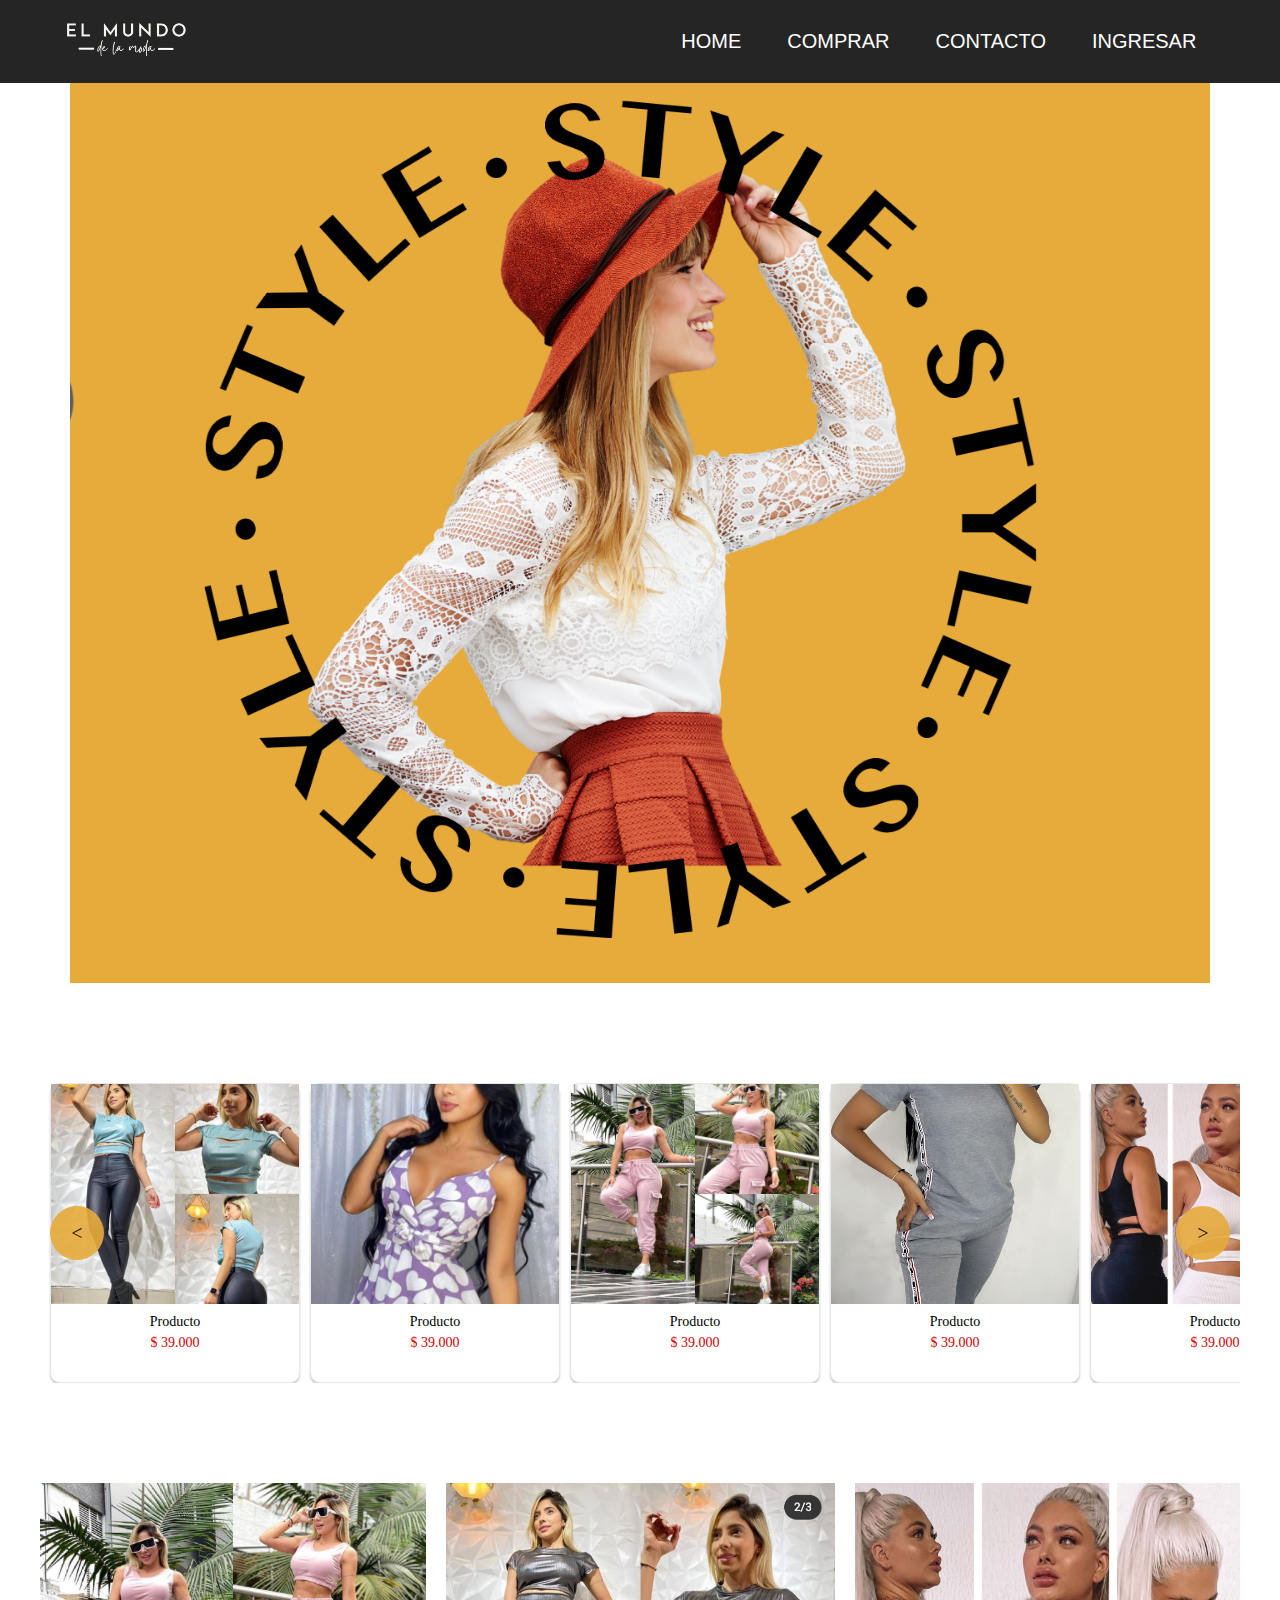
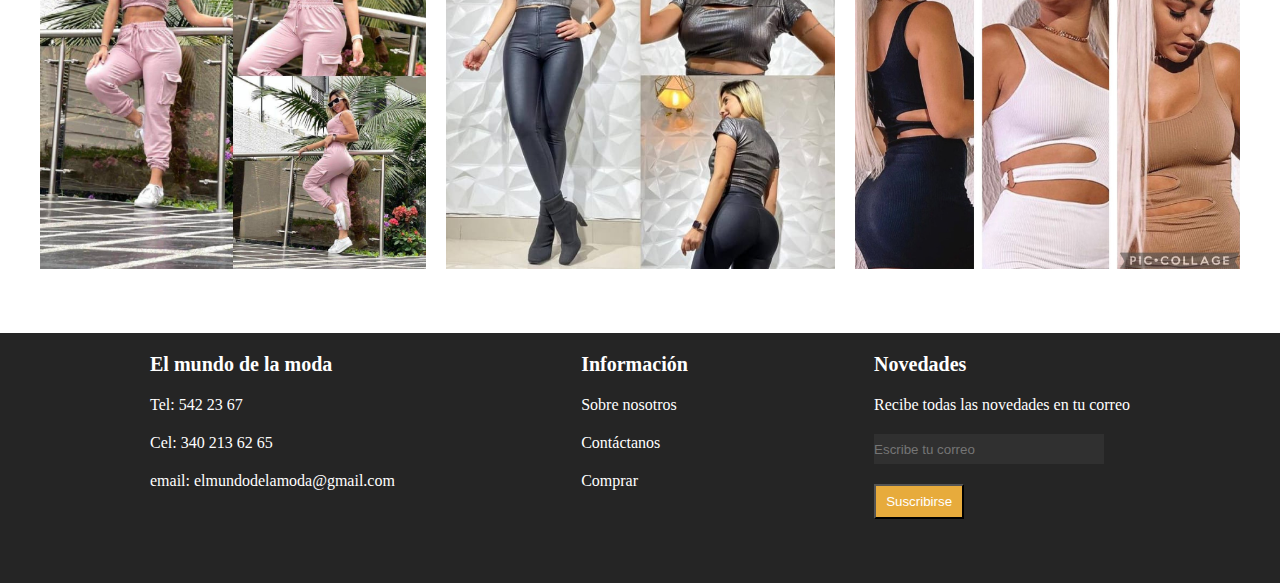
<file: index.html>
<!DOCTYPE html>
<html lang="en">
<head>
 <meta charset="UTF-8" />
 <meta http-equiv="X-UA-Compatible" content="IE=edge" />
 <meta name="viewport" content="width=device-width, initial-scale=1.0" />
 <link rel="stylesheet" href="./assets/styles/home.css" />
 <title>Document</title>
</head>
<body>
 <nav class="navbar">
   <a href="index.html" class="logo">
     <img src="./assets/img/logo.png" alt="">
   </a>

   <ul class="nav-links">
     <input type="checkbox" id="checkbox_toggle" />
     <label for="checkbox_toggle" class="hamburger">&#9776;</label>
     <div class="menu">
       <li><a href="index.html">HOME</a></li>
       <li><a href="comprarm.html">COMPRAR</a></li>
      <li><a href="contacto.html">CONTACTO</a></li>
      <li><a href="ingresar.html">INGRESAR</a></li>
    </div>
  </ul>
</nav>

<div class="main-container">
  <div class="slider">
    <div class="slides">
      <div class="slide">
        <img src="./assets/img/1.png" alt="imagen principal">
      </div>
      <div class="slide">
        <img src="./assets/img/2.png" alt="imagen principal">
      </div>
      <div class="slide">
        <img src="./assets/img/3.png" alt="imagen principal">
      </div>
      <div class="slide">
        <img src="./assets/img/4.png" alt="imagen principal">
      </div>
    </div>
  </div>
  
</div>

<div class="content-items" id="content-items">
  <div id="container-carousel"> 
    <div id="slider-carousel">
      <div id="slide-carousel">
        <div class="content-card">
          <div class="poster">
            <img src="./assets/img/shop-8.jpeg" alt="imagen principal">
          </div>
          <div class="name">
            <div class="title">
              Producto
            </div>
            <div class="price">
              $ 39.000
            </div>
          </div>
        </div>
        <div class="content-card">
          <div class="poster">
        <img src="./assets/img/shop-6.jpg" alt="imagen principal">
          </div>
          <div class="name">
            <div class="title">
              Producto
            </div>
            <div class="price">
              $ 39.000
            </div>
          </div>
        </div>
        <div class="content-card">
          <div class="poster">
        <img src="./assets/img/shop-1.jpg" alt="imagen principal">
          </div>
          <div class="name">
            <div class="title">
              Producto
            </div>
            <div class="price">
              $ 39.000
            </div>
          </div>
        </div>
        <div class="content-card">
          <div class="poster">
        <img src="./assets/img/shop-4.jpg" alt="imagen principal">
          </div>
          <div class="name">
            <div class="title">
              Producto
            </div>
            <div class="price">
              $ 39.000
            </div>
          </div>
        </div>
        <div class="content-card">
          <div class="poster">
        <img src="./assets/img/shop-3.jpg" alt="imagen principal">
          </div>
          <div class="name">
            <div class="title">
              Producto
            </div>
            <div class="price">
              $ 39.000
            </div>
          </div>
        </div>
        <div class="content-card">
          <div class="poster">
        <img src="./assets/img/shop-1.jpg" alt="imagen principal">
          </div>
          <div class="name">
            <div class="title">
              Producto
            </div>
            <div class="price">
              $ 39.000
            </div>
          </div>
        </div>
        

      </div>
      <div id="placer">
        <div id="next-button" class="nav-button">
        </div>
        <div id="previous-button" class="nav-button">
        </div>
        <div>
        </div>
      </div>
    </div>
  </div>
</div>

<div class="categories-promo">
  <div class="category-image-cont">
    <img src="./assets/img/shop-1.jpg" alt="">
  </div>
  <div class="category-image-cont">
    <img src="./assets/img/shop-11.jpeg" alt="">
  </div>
  <div class="category-image-cont">
    <img src="./assets/img/shop-3.jpg" alt="">
  </div>
</div>

<footer>
  <div class="col-1-footer">
    <p class="title-footer">El mundo de la moda</p>
    <p>Tel: 542 23 67</p>
    <p>Cel: 340 213 62 65</p>
    <p>email: elmundodelamoda@gmail.com</p>
  </div>
  <div class="col-2-footer">
    <p class="title-footer">Información</p>
    <a href="#">Sobre nosotros</a>
    <a href="#">Contáctanos</a>
    <a href="comprarm.html">Comprar</a>
  </div>
  <div class="col-3-footer">
    <p class="title-footer">Novedades</p>
    <p>Recibe todas las novedades en tu correo</p>
    <div class="input">
      <input type="text" class="input-email" placeholder="Escribe tu correo">
      <input type="button" class="button-subs" value="Suscribirse">
    </div>
  </div>
</footer>

<script type="text/javascript" src="./assets/js/main.js"></script>
<script type="text/javascript" src="./assets/js/carousel.js"></script>
</body>
</html>
</file>
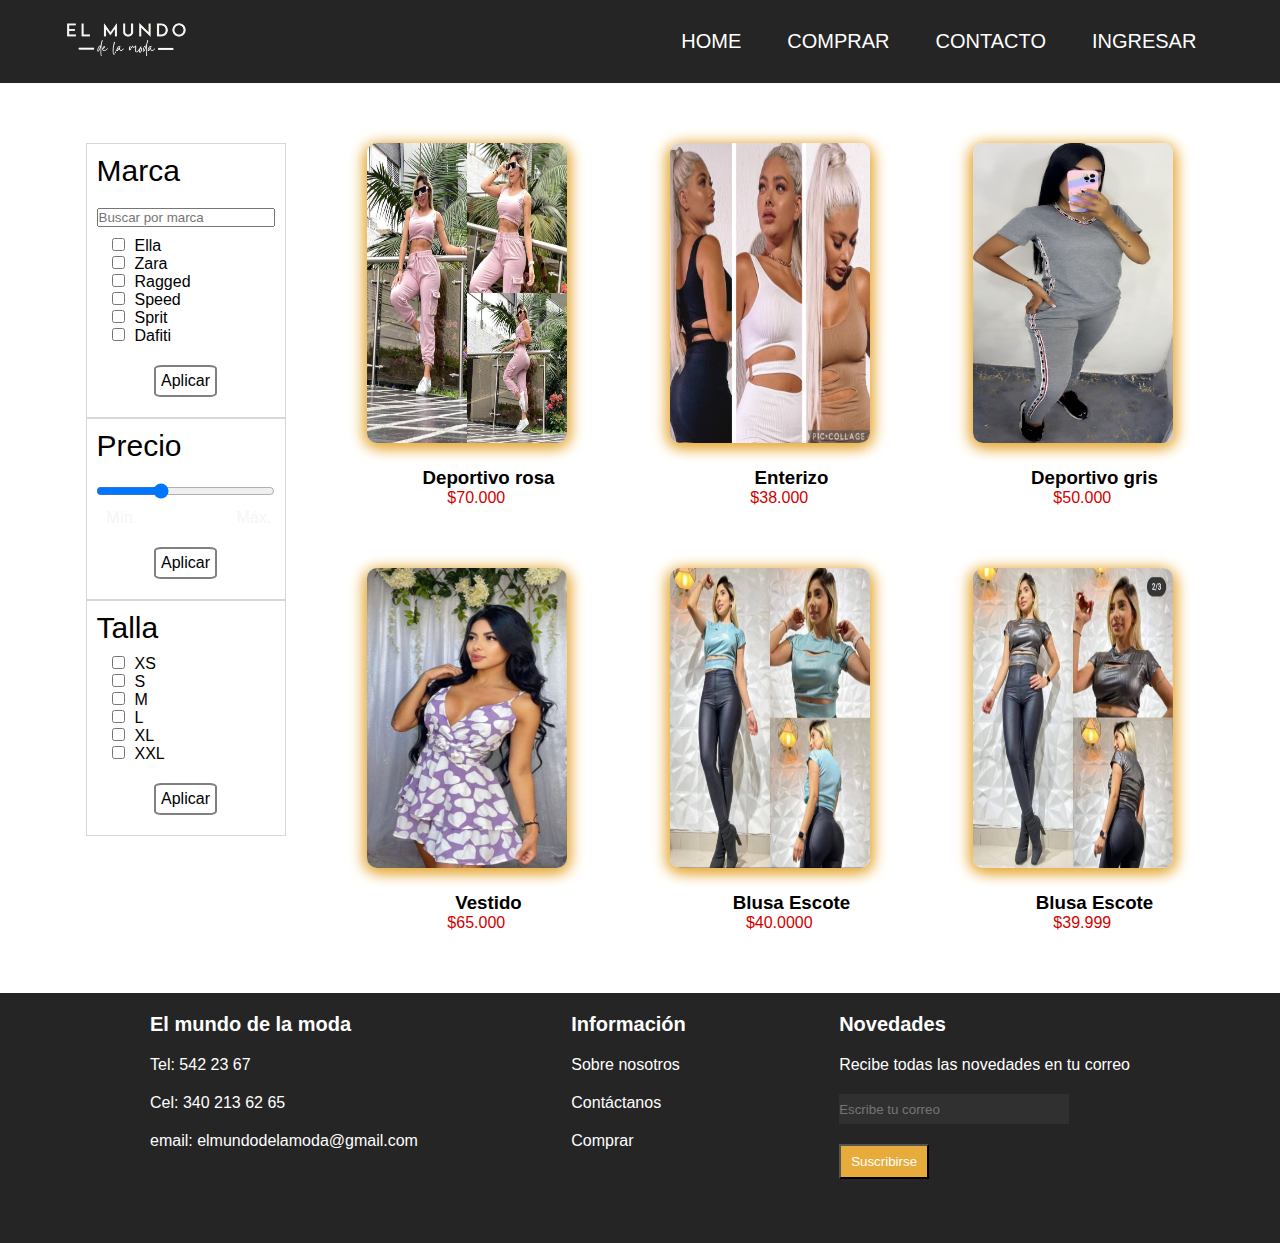
<file: comprarm.html>
<!DOCTYPE html>
<html lang="en">

<head>
    <meta charset="UTF-8">
    <meta http-equiv="X-UA-Compatible" content="IE=edge">
    <meta name="viewport" content="width=device-width, initial-scale=1.0">
    <link rel="stylesheet" href="./assets/styles/comprar.css"/>
    <link rel="stylesheet" href="./assets/styles/home.css"/>
    <title>El Mundo de la Moda</title>
</head>

<body>
    <nav class="navbar">
        <a href="index.html" class="logo">
          <img src="./assets/img/logo.png" alt="">
        </a>
     
        <ul class="nav-links">
          <input type="checkbox" id="checkbox_toggle" />
          <label for="checkbox_toggle" class="hamburger">&#9776;</label>
          <div class="menu">
            <li><a href="index.html">HOME</a></li>
            <li><a href="comprarm.html">COMPRAR</a></li>
           <li><a href="contacto.html">CONTACTO</a></li>
           <li><a href="ingresar.html">INGRESAR</a></li>
         </div>
       </ul>
     </nav>

    <section>
        <div class="grid">
            <div class="pr1">
                <div class="l-sidebar">
                    <div class="filter-vertical-block">
                        <div class="filter-vertical-title">
                            <span class="title1">Marca</span>
                        </div>

                        <div class="brand-search">
                            <input placeholder="Buscar por marca" type="text" id="brand-search">
                        </div>

                        <ul class="list-brands">
                            <li>
                                <a href="#">
                                    <label><input type="checkbox" id="cbox1" value="first_checkbox">Ella</label>
                                </a>
                            </li>
                            <li>
                                <a href="#">
                                    <label><input type="checkbox" id="cbox1" value="first_checkbox">Zara</label>
                                </a>
                            </li>
                            <li>
                                <a href="#">
                                    <label><input type="checkbox" id="cbox1" value="first_checkbox">Ragged</label>
                                </a>
                            </li>
                            <li>
                                <a href="#">
                                    <label><input type="checkbox" id="cbox1" value="first_checkbox">Speed</label>
                                </a>
                            </li>
                            <li>
                                <a href="#">
                                    <label><input type="checkbox" id="cbox1" value="first_checkbox">Sprit</label>
                                </a>
                            </li>
                            <li>
                                <a href="#">
                                    <label><input type="checkbox" id="cbox1" value="first_checkbox">Dafiti</label>
                                </a>
                            </li>
                        </ul>
                        <div class="mbm">
                            <a class="applyFilterButton">Aplicar</a>
                        </div>
                    </div>

                    <div class="filter-vertical-block1">
                        <div class="filter-vertical-title">
                            <span class="title1">Precio</span>
                        </div>
                        <div>
                            <div class="mbm1">
                                <input type="range" value="35" min="0" max="100" autocomplete="on" step="1">
                            </div>
                            <div class="mbm2">
                                <span class="mtm1">Mín.</span>
                                <span class="mtm2">Máx.</span>
                            </div>
                            <div class="mbm">
                                <a class="applyFilterButton">Aplicar</a>
                            </div>
                        </div>
                    </div>

                    <div class="filter-vertical-block">
                        <div class="filter-vertical-title">
                            <span class="title1">Talla</span>
                        </div>

                        <ul class="list-brands">
                            <li>
                                <a href="#">
                                    <label><input type="checkbox" id="cbox1" value="first_checkbox">XS</label>
                                </a>
                            </li>
                            <li>
                                <a href="#">
                                    <label><input type="checkbox" id="cbox1" value="first_checkbox">S</label>
                                </a>
                            </li>
                            <li>
                                <a href="#">
                                    <label><input type="checkbox" id="cbox1" value="first_checkbox">M</label>
                                </a>
                            </li>
                            <li>
                                <a href="#">
                                    <label><input type="checkbox" id="cbox1" value="first_checkbox">L</label>
                                </a>
                            </li>
                            <li>
                                <a href="#">
                                    <label><input type="checkbox" id="cbox1" value="first_checkbox">XL</label>
                                </a>
                            </li>
                            <li>
                                <a href="#">
                                    <label><input type="checkbox" id="cbox1" value="first_checkbox">XXL</label>
                                </a>
                            </li>
                        </ul>
                        <div class="mbm">
                            <a class="applyFilterButton">Aplicar</a>
                        </div>
                    </div>
                </div>
            </div>

            <div class="pr2">
                <div class="btn_animated1">
                    <img src="./assets/img/shop-1.jpg" alt="" id="img" />
                </div>
                <div class="product-content">
                    <h3 class="title"><a href="https://api.whatsapp.com/send?phone=3402136265&text=Hola,%20deseocomprareste%20producto?">Deportivo rosa </a></h3>
                    <span class="price">$70.000</span>
                    <button><i class="fas fa-shopping-cart"></i></button>
                </div>
            </div>

            <div class="pr3">
                <div class="btn_animated2">
                    <img src="./assets/img/shop-3.jpg" alt="" id="img" />
                </div>
                <div class="product-content">
                    <h3 class="title"><a href="producto.html">Enterizo </a></h3>
                    <span class="price">$38.000</span>
                    <button><i class="fas fa-shopping-cart"></i></button>
                </div>
            </div>

            <div class="pr4">
                <div class="btn_animated3">
                    <img src="./assets/img/shop-4.jpg" alt="" id="img" />
                </div>
                <div class="product-content">
                    <h3 class="title"><a href="producto.html">Deportivo gris</a></h3>
                    <span class="price">$50.000</span>
                    <button><i class="fas fa-shopping-cart"></i></button>
                </div>
            </div>


            <div class="pr5">
                <div class="btn_animated4">
                    <img src="./assets/img/shop-6.jpg" alt="" id="img" />
                </div>
                <div class="product-content">
                    <h3 class="title"><a href="producto.html">Vestido</a></h3>
                    <span class="price">$65.000</span>
                    <button><i class="fas fa-shopping-cart"></i></button>
                </div>
            </div>

            <div class="pr6">
                <div class="btn_animated5">
                    <img src="./assets/img/shop-8.jpeg" alt="" id="img" />
                </div>
                <div class="product-content">
                    <h3 class="title"><a href="producto.html">Blusa Escote </a></h3>
                    <span class="price">$40.0000</span>
                    <button><i class="fas fa-shopping-cart"></i></button>
                </div>
            </div>

            <div class="pr7">
                <div class="btn_animated6">
                    <img src="./assets/img/shop-11.jpeg" alt="" id="img" />
                </div>
                <div class="product-content">
                    <h3 class="title"><a href="producto.html">Blusa Escote </a></h3>
                    <span class="price">$39.999</span>
                    <button><i class="fas fa-shopping-cart"></i></button>
                </div>
            </div>

        </div>
    </section>

    <footer>
        <div class="col-1-footer">
          <p class="title-footer">El mundo de la moda</p>
          <p>Tel: 542 23 67</p>
          <p>Cel: 340 213 62 65</p>
          <p>email: elmundodelamoda@gmail.com</p>
        </div>
        <div class="col-2-footer">
          <p class="title-footer">Información</p>
          <a href="#">Sobre nosotros</a>
          <a href="#">Contáctanos</a>
          <a href="comprarm.html">Comprar</a>
        </div>
        <div class="col-3-footer">
          <p class="title-footer">Novedades</p>
          <p>Recibe todas las novedades en tu correo</p>
          <div class="input">
            <input type="text" class="input-email" placeholder="Escribe tu correo">
            <input type="button" class="button-subs" value="Suscribirse">
          </div>
        </div>
      </footer>
</body>

</html>
</file>
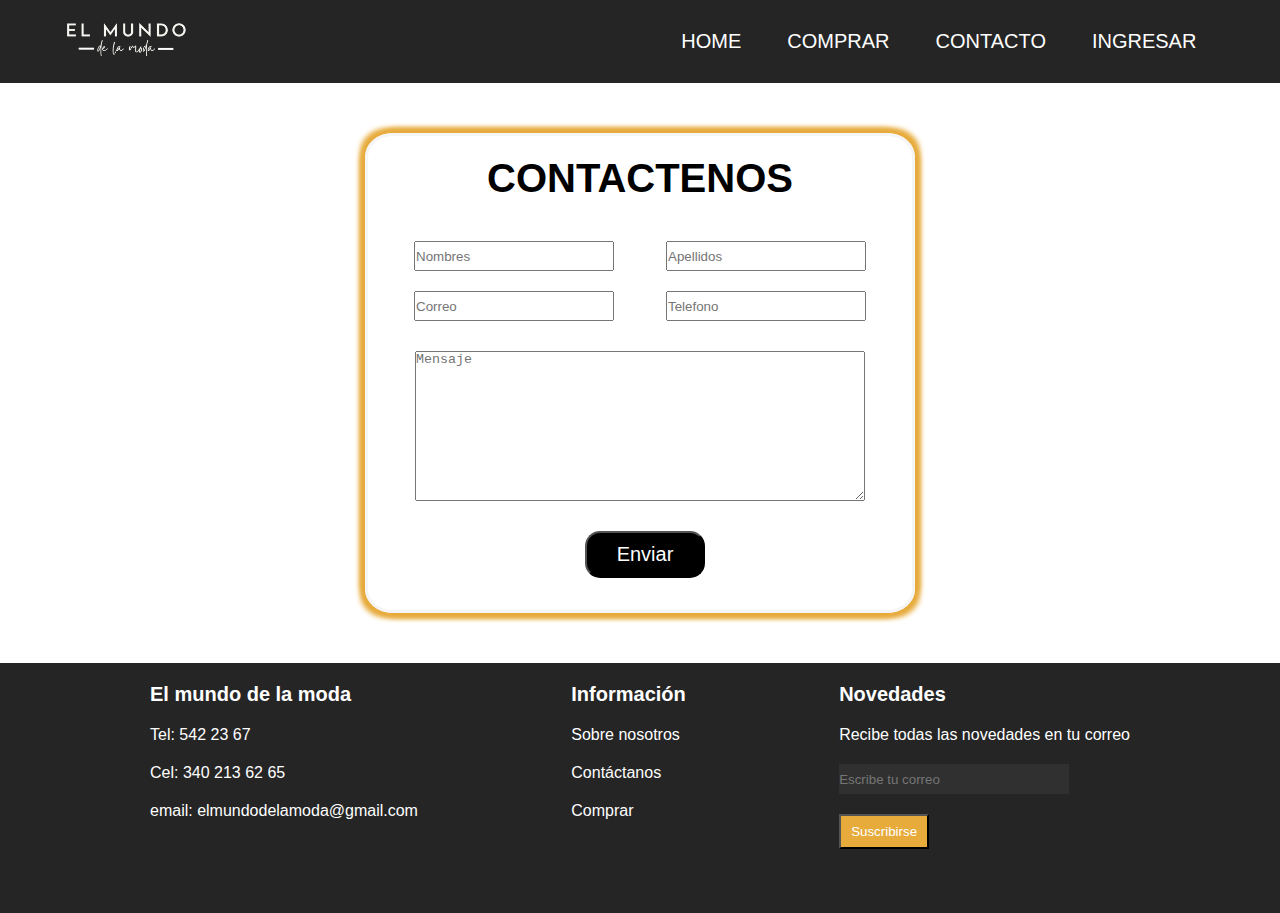
<file: contacto.html>
<!DOCTYPE html>
<html lang="en">

<head>
    <meta charset="UTF-8">
    <meta http-equiv="X-UA-Compatible" content="IE=edge">
    <meta name="viewport" content="width=device-width, initial-scale=1.0">
    <link rel="stylesheet" href="./assets/styles/comprar.css" />
    <link rel="stylesheet" href="./assets/styles/home.css" />
    <title>El Mundo de la Moda</title>
</head>

<body>
  <nav class="navbar">
    <a href="index.html" class="logo">
      <img src="./assets/img/logo.png" alt="">
    </a>
 
    <ul class="nav-links">
      <input type="checkbox" id="checkbox_toggle" />
      <label for="checkbox_toggle" class="hamburger">&#9776;</label>
      <div class="menu">
        <li><a href="index.html">HOME</a></li>
        <li><a href="comprarm.html">COMPRAR</a></li>
       <li><a href="contacto.html">CONTACTO</a></li>
       <li><a href="ingresar.html">INGRESAR</a></li>
     </div>
   </ul>
 </nav>

    <main class="main-contact">
        <div class="form-contact">
            <form action="contactenos.html" id="form-contacto" method="POST" autocomplete="on"
                class="formularioContacto" name="formContacto">
                <div class="main_contact">
                    <h2>CONTACTENOS</h2>
                </div>
                <div class="user_log">
                    <div class="name_contact">
                        <input type="text" name="nombre" id="nombre" class="nom_ape_mail" placeholder="Nombres"
                            required>
                        <input type="text" name="apellido" id="apellido" class="nom_ape_mail" placeholder="Apellidos"
                            required></input>
                    </div>
                    <div class="email_contact">
                        <input type="email" name="correo" class="nom_ape_mail" placeholder="Correo"
                            required>
                        <input type="text" name="telefono" class="nom_ape_mail" placeholder="Telefono"
                            required>
                    </div>
                    <div class="mensaje_contact">
                        <textarea type="text" name="mensaje" id="mensaje" class="nom_ape_mail" placeholder="Mensaje"></textarea required>
                    </div>
                    <div class="Boton_contact">
                        <input type="submit" id="btn-enviar" class="boton_contact" value="Enviar">
                    </div>
                </div>
            </form>
        </div>
    </main>


    <footer>
      <div class="col-1-footer">
        <p class="title-footer">El mundo de la moda</p>
        <p>Tel: 542 23 67</p>
        <p>Cel: 340 213 62 65</p>
        <p>email: elmundodelamoda@gmail.com</p>
      </div>
      <div class="col-2-footer">
        <p class="title-footer">Información</p>
        <a href="#">Sobre nosotros</a>
        <a href="#">Contáctanos</a>
        <a href="comprarm.html">Comprar</a>
      </div>
      <div class="col-3-footer">
        <p class="title-footer">Novedades</p>
        <p>Recibe todas las novedades en tu correo</p>
        <div class="input">
          <input type="text" class="input-email" placeholder="Escribe tu correo">
          <input type="button" class="button-subs" value="Suscribirse">
        </div>
      </div>
    </footer>
</body>

</html>
</file>
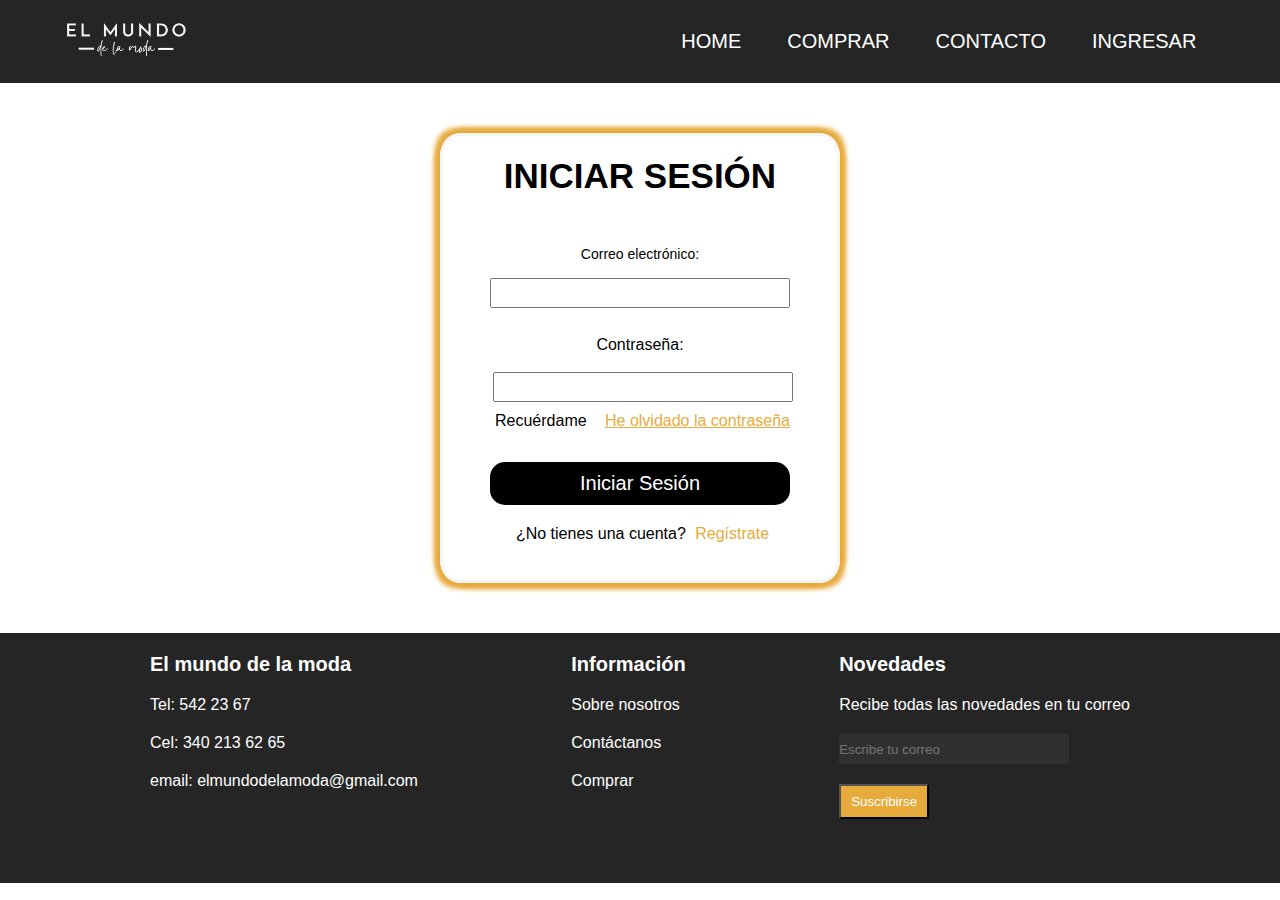
<file: ingresar.html>
<!DOCTYPE html>
<html lang="en">

<head>
    <meta charset="UTF-8">
    <meta http-equiv="X-UA-Compatible" content="IE=edge">
    <meta name="viewport" content="width=device-width, initial-scale=1.0">
    <link rel="stylesheet" href="./assets/styles/comprar.css" />
    <link rel="stylesheet" href="./assets/styles/home.css" />
    <title>El Mundo de la Moda</title>
</head>

<body>
    <nav class="navbar">
        <a href="index.html" class="logo">
          <img src="./assets/img/logo.png" alt="">
        </a>
     
        <ul class="nav-links">
          <input type="checkbox" id="checkbox_toggle" />
          <label for="checkbox_toggle" class="hamburger">&#9776;</label>
          <div class="menu">
            <li><a href="index.html">HOME</a></li>
            <li><a href="comprarm.html">COMPRAR</a></li>
           <li><a href="contacto.html">CONTACTO</a></li>
           <li><a href="ingresar.html">INGRESAR</a></li>
         </div>
       </ul>
     </nav>

    <main class="main-login">
        <div class="form2">
            <form action="login.html" id="formLogin" method="post" autocomplete="on" class="formulario"
                name="formLogin">
                <div class="main_sesion">
                    <h2>INICIAR SESIÓN</h2>
                </div>
                <div class="user_log">
                    <div class="name">
                        <label class="usuario" for="nombre">Correo electrónico: <br></label><br>
                        <input type="text" id="correo" name="correo" class="correo" required>
                    </div>
                    <div class="pass">
                        <label for="password">Contraseña: <br></label><br>
                        <input type="password" id="password" name="password" class="password" required>
                    </div>
                    <div class="recordarpass">
                        <div class="check">
                            <input tabindex="3" type="checkbox" value="1" id="user_remember_me">
                            <label for="user_remember_me">Recuérdame</label>
                        </div>
                        <div class="forgot-password">
                            <a hef="#" class="forgot">He olvidado la contraseña</a>
                        </div>
                    </div>
                    <div class="contenedorBoton">
                        <input type="submit" class="botonInicio" value="Iniciar Sesión">
                    </div>
                    <div class="form-registro">
                        <label>¿No tienes una cuenta?</label>
                        <a href="registro.html" class="registro">Regístrate</a>
                    </div>
                </div>
            </form>
        </div>
    </main>

    <footer>
        <div class="col-1-footer">
          <p class="title-footer">El mundo de la moda</p>
          <p>Tel: 542 23 67</p>
          <p>Cel: 340 213 62 65</p>
          <p>email: elmundodelamoda@gmail.com</p>
        </div>
        <div class="col-2-footer">
          <p class="title-footer">Información</p>
          <a href="#">Sobre nosotros</a>
          <a href="#">Contáctanos</a>
          <a href="comprarm.html">Comprar</a>
        </div>
        <div class="col-3-footer">
          <p class="title-footer">Novedades</p>
          <p>Recibe todas las novedades en tu correo</p>
          <div class="input">
            <input type="text" class="input-email" placeholder="Escribe tu correo">
            <input type="button" class="button-subs" value="Suscribirse">
          </div>
        </div>
      </footer>
</body>

</html>
</file>
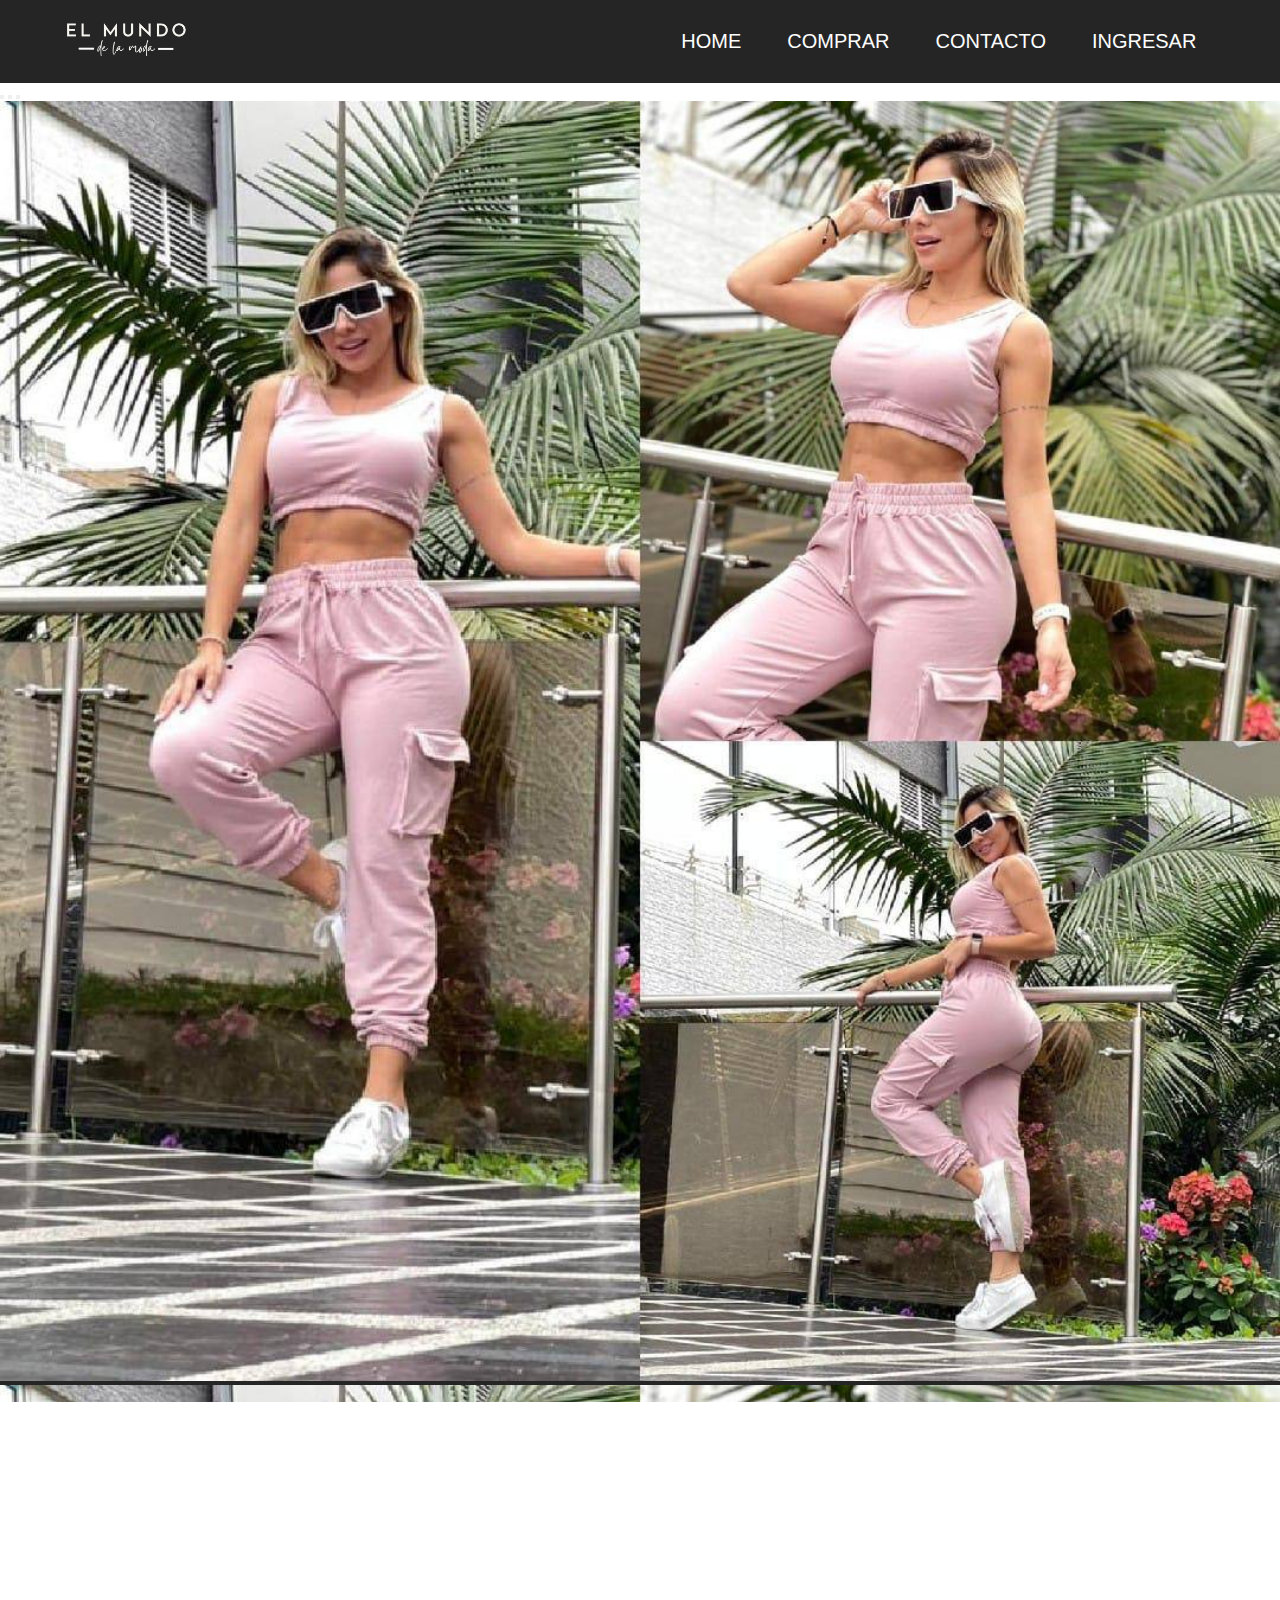
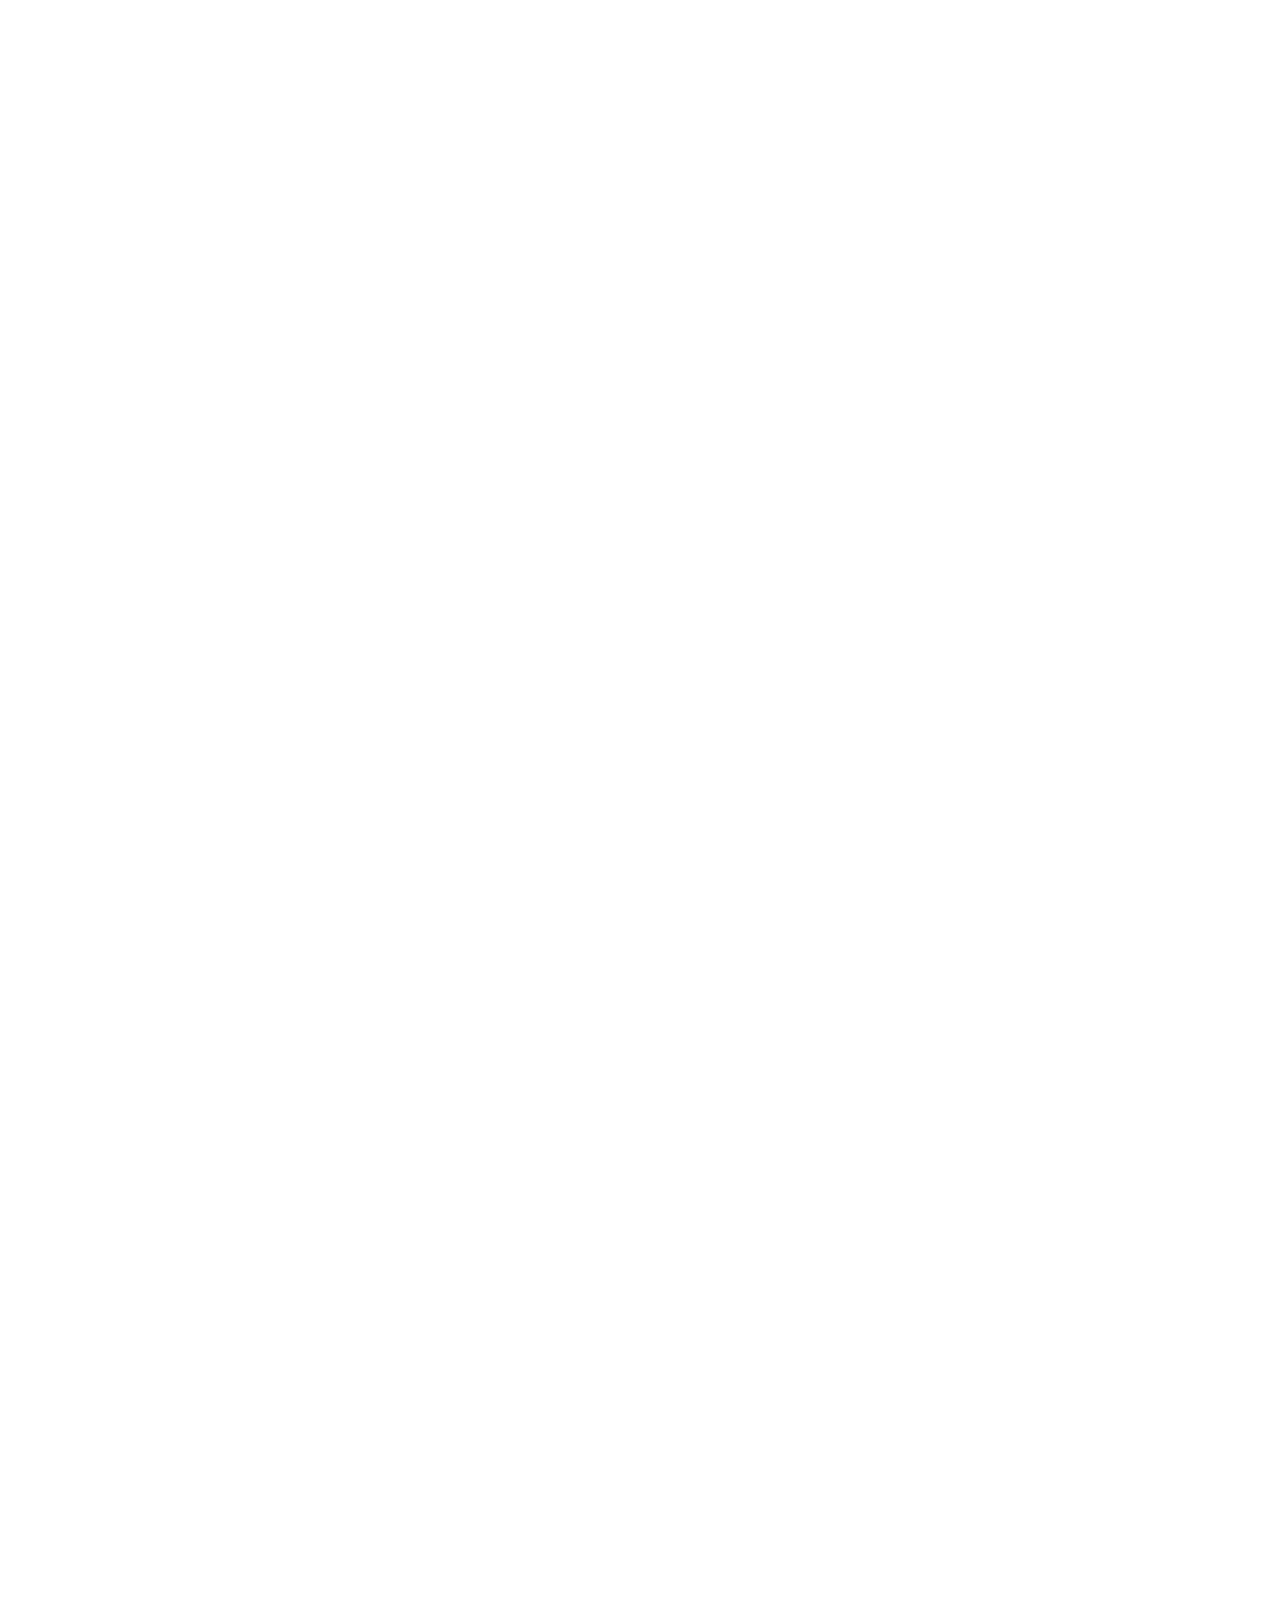
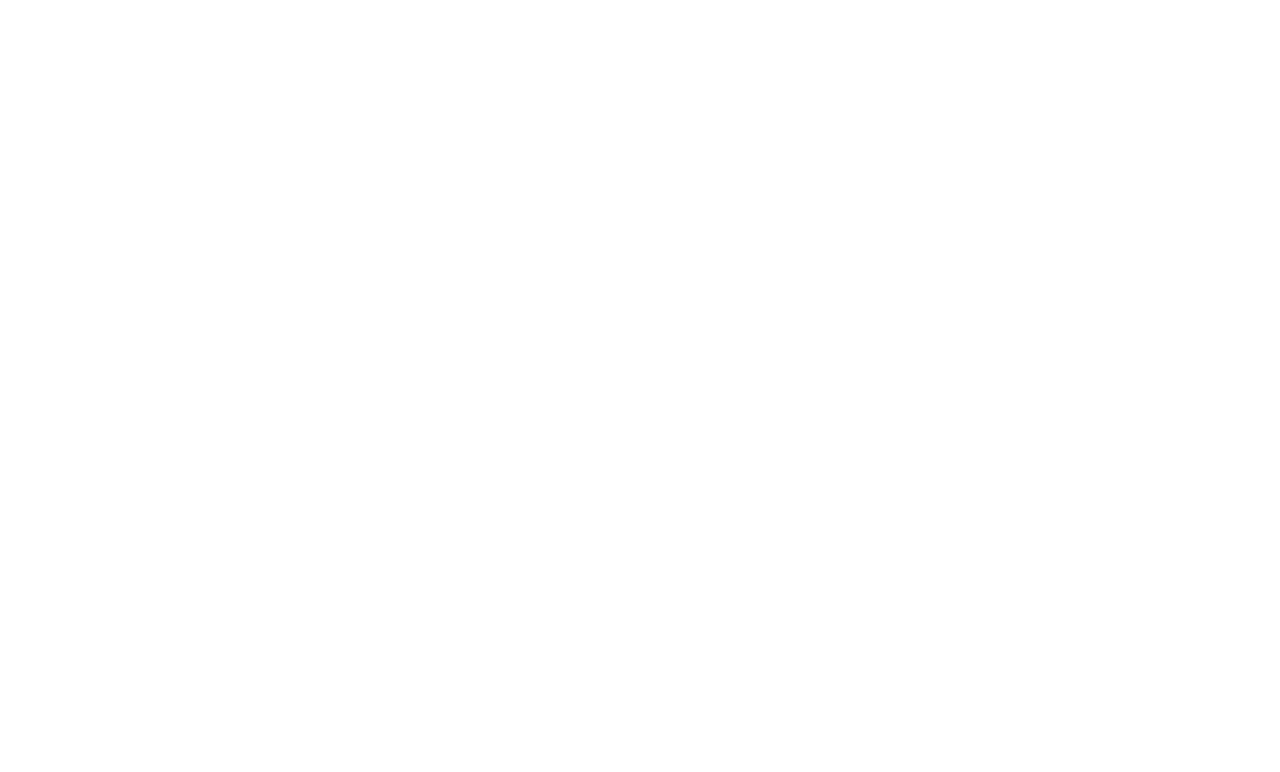
<file: producto.html>
<!DOCTYPE html>
<html lang="en">
<head>
 <meta charset="UTF-8" />
 <meta http-equiv="X-UA-Compatible" content="IE=edge" />
 <meta name="viewport" content="width=device-width, initial-scale=1.0" />
 <link href="https://cdn.jsdelivr.net/npm/bootstrap@5.1.1/dist/css/bootstrap.min.css" rel="stylesheet" integrity="sha384-F3w7mX95PdgyTmZZMECAngseQB83DfGTowi0iMjiWaeVhAn4FJkqJByhZMI3AhiU" crossorigin="anonymous">
 <link rel="stylesheet" href="./assets/styles/producto.css" />
 <link rel="stylesheet" href="./assets/styles/home.css" />
 <title>EL MUNDO DE LA MODA</title>
</head>
<body>
  <nav class="navbar">
    <a href="index.html" class="logo">
      <img src="./assets/img/logo.png" alt="">
    </a>
 
    <ul class="nav-links">
      <input type="checkbox" id="checkbox_toggle" />
      <label for="checkbox_toggle" class="hamburger">&#9776;</label>
      <div class="menu">
        <li><a href="index.html">HOME</a></li>
        <li><a href="comprarm.html">COMPRAR</a></li>
       <li><a href="contacto.html">CONTACTO</a></li>
       <li><a href="ingresar.html">INGRESAR</a></li>
     </div>
   </ul>
 </nav>

  <section id="hero">
    <div class="row h-100">
      <div class="col-lg-6 d-flex">
        <div class="content mx-auto">
          <div id="carouselExampleIndicators" class="carousel slide" data-bs-ride="carousel">
            <div class="carousel-indicators">
              <button type="button" data-bs-target="#carouselExampleIndicators" data-bs-slide-to="0" class="active" aria-current="true" aria-label="Slide 1"></button>
              <button type="button" data-bs-target="#carouselExampleIndicators" data-bs-slide-to="1" aria-label="Slide 2"></button>
              <button type="button" data-bs-target="#carouselExampleIndicators" data-bs-slide-to="2" aria-label="Slide 3"></button>
            </div>
            <div class="carousel-inner">
              <div class="carousel-item active">
                <img src="./assets/img/shop-1.jpg" class="d-block w-100">
              </div>
              <div class="carousel-item">
                <img src="./assets/img/shop-1.jpg" class="d-block w-100">
              </div>
              <div class="carousel-item">
                <img src="./assets/img/shop-1.jpg" class="d-block w-100">
              </div>
            </div>
            <button class="carousel-control-prev" type="button" data-bs-target="#carouselExampleIndicators" data-bs-slide="prev">
              <span class="carousel-control-prev-icon" aria-hidden="true"></span>
              <span class="visually-hidden">Previous</span>
            </button>
            <button class="carousel-control-next" type="button" data-bs-target="#carouselExampleIndicators" data-bs-slide="next">
              <span class="carousel-control-next-icon" aria-hidden="true"></span>
              <span class="visually-hidden">Next</span>
            </button>
          </div>
        </div>
      </div>

      

      <div class="col-lg-6 d-flex">
        <div class="content mx-auto align-self-center">
          <h1 class="display-4 fw-bold mb-4">Women's Maroon Top</h1>
          <h3 class="display-6 fw-bold mb-4">$ 58.79</h3>
          <p class="lead">Lorem ipsum dolor sit amet consectetur adipisicing elit. Dolorum assumenda numquam accusantium minima mollitia expedita</p> 

          <p class="selectTitle">Talla</p> <select class="form-select form-select-sm selectOpt" aria-label=".form-select-sm">
            <option selected>Escoge una talla</option>
            <option value="1">S</option>
            <option value="2">M</option>
            <option value="3">L</option>
          </select> <br>                

          <p class="selectTitle">Color</p> <select class="form-select form-select-sm selectOpt" aria-label=".form-select-sm">
            <option selected>Escoge un color</option>
            <option value="1">Azul</option>
            <option value="2">Negro</option>
            <option value="3">Gris</option>
          </select> <br>

          <nav aria-label="count" class="count">
            <ul class="pagination">
              <li class="page-item"><a class="page-link" href="#">-</a></li>
              <li class="page-item"><a class="page-link" href="#">1</a></li>
              <li class="page-item"><a class="page-link" href="#">+</a></li>
            </ul>
          </nav>
          <button type="button" class="btn btn-primary">Agregar compra</button>
        </div>          
      </div>
      
    </div>

  </section>

  <footer>
    <div class="col-1-footer">
      <p class="title-footer">El mundo de la moda</p>
      <p>Tel: 542 23 67</p>
      <p>Cel: 340 213 62 65</p>
      <p>email: elmundodelamoda@gmail.com</p>
    </div>
    <div class="col-2-footer">
      <p class="title-footer">Información</p>
      <a href="#">Sobre nosotros</a>
      <a href="#">Contáctanos</a>
      <a href="comprarm.html">Comprar</a>
    </div>
    <div class="col-3-footer">
      <p class="title-footer">Novedades</p>
      <p>Recibe todas las novedades en tu correo</p>
      <div class="input">
        <input type="text" class="input-email" placeholder="Escribe tu correo">
        <input type="button" class="button-subs" value="Suscribirse">
      </div>
    </div>
  </footer>
  

</body>
</html>
</file>
<file: assets/styles/home.css>
/* ISABEL */

* {
	margin: 0;
	padding: 0;
	box-sizing: border-box;
}

html, body {
    max-width: 100%;
    overflow-x: hidden;
}
a {
	text-decoration: none;
}
li {
	list-style: none;
}

.navbar {
	display: flex;
	align-items: center;
	justify-content: space-between;
	padding: 20px;
	background-color: #252525;
	color: #fff;
}
.nav-links {
	margin-right: 4%;
}
.nav-links a {
	color: #fff;
	font-size: 20px;
	font-family: sans-serif;
}
/* LOGO */
.logo {
	width: 130px;
	height: auto;
	margin-left: 40px;
}

.logo img {
	max-width: 100%;
	max-height: 100%;
}

.menu {
	display: flex;
	gap: 1em;
	font-size: 18px;
}
.menu li:hover {
	background-color: #E7AB3C;
	border-radius: 5px;
	transition: 0.3s ease;
}
.menu li {
	padding: 5px 14px;
}

.slider {
	width: 100%;
	max-width: 1140px;
	overflow: hidden;
	margin: 0 auto;
}

.slides {
	position: relative;
	transition: all linear .2s;
	will-change: transform;
	transform: translateZ(0);
}

.slide img {
	object-fit: cover;
	width: 100%;
	height: 100%;
}

.slide {
	float: left;
	transform: translateZ(0);
	width: 100vw;
	height: 100vh;
}

.comprar {
	position: relative; 
}
.dropdown {
	background-color: #E7AB3C;
	padding: 1em 0;
	position: absolute; 
	display: none;
	border-radius: 8px;
	top: 35px;
	z-index: 99999;
}
.dropdown li + li {
	margin-top: 10px;
}
.dropdown li {
	padding: 0.5em 1em;
	width: 8em;
	text-align: center;
}
.dropdown li:hover {
	background-color: #303030;
}
.comprar:hover .dropdown {
	display: block;
}

input[type=checkbox]{
	display: none;
} 

.hamburger {
	display: none;
	font-size: 24px;
	user-select: none;
}

.banner-button {
	background-color: #E7AB3C;
	color: white;
	position: absolute;
	top: 65%;
	left: 50%;
	width: 180px;
	height: 50px;
	display: grid;
	justify-content: center;
	align-items: center;
	text-decoration: none;
	margin-top: 10px;
}

.banner-button:hover {
	background-color: #303030;
	border-radius: 10px;
}

#container-carousel {
	width: 1200px;
	height: 500px;
	border-radius: 10px;
	display: grid;
	place-items: center;
	background-color: #ffffff;
	overflow: hidden;
	padding: 50px 0px;
}

#slider-carousel {
	width: 100%;
	position: relative;
	overflow: hidden;
	display: flex;
	flex-direction: row;
}

#placer {
	position: absolute;
	top: 0px;
	bottom: 0px;
	left: 0px;
	right: 0px;
	z-index: 2;
	display: flex;
	flex-direction: row;
	align-items: center;
}

#slide-carousel {
	display: flex;
	flex-direction: row;
	transition: all 0.5s ease-in-out;
}

.content-card {
	height: 300px;
	width: 250px;
	margin-right: 10px;
	border-radius: 10px;
	box-shadow: 0px 2px 2px #cccccc;
	border: 1px solid #e8e8e8;
	background-color: #ffffff;
	display: flex;
	flex-direction: column;
	box-sizing: border-box;
}

/* styles for the poster div inside the card*/
.poster {
	height: 220px;
	width: 100%;
	background-color: #f2a172;
	border-radius: 10px 10px 0px 0px;
	display: flex;
	font-size: 26px;
	font-weight: bold;
	color: white;
}

.poster img {
	object-fit: cover;
	width: 100%;
	height: 100%;
}

.alt .poster {
	background-color: #a4b3bf;
}

.content-card:first-child {
	margin-left: 10px;
}
/* remove right margin from last content-card */
.content-card:last-child {
	margin-right: 0px;
}

.name {
	padding: 10px 15px 0px 15px;
	font-size: 14px;
	height: 80px;
	text-align: center;
}

.price {
	margin-top: 5px;
	color: rgb(211, 0, 0);
}

/* styles for next and previous buttons */
#next-button {
	position: absolute;
	display: flex;
	justify-content: center;
	align-items: center;
	right: 10px;
	background: #E7AB3C;
	height: 54px;
	width: 54px;
	border-radius: 50%;
	opacity: 0.9;
	cursor: pointer;
	color: black;
}

#next-button:hover {
	color: black;
}

#next-button::after {
	content: ">";
	font-size: 20px;
}

#previous-button {
	position: absolute;
	display: flex;
	justify-content: center;
	align-items: center;
	left: 10px;
	background: #E7AB3C;
	height: 54px;
	width: 54px;
	border-radius: 50%;
	opacity: 0.9;
	cursor: pointer;
	color: black;
}

#previous-button:hover {
	color: black;
}

#previous-button::after {
	content: "<";
	font-size: 20px;
}

.content-items {
	display: flex;
	justify-content: space-around;
	align-items: center;
	column-gap: 10px;
}

.category-image {
	width: auto;
	height: 450px;
	margin-left: 13	0px;
}

.category-image img {
	max-height: 100%;
	max-width: 100%;
}

.categories-promo {
	display: flex;
	column-gap: 20px;
	margin: 0 40px;
	justify-content: center;
}

.category-image-cont {
	width: auto;
	height: 450px;
}

.category-image-cont img {
	max-width: 100%;
	max-height: 100%;
}

footer {
	background-color: #252525;
	width: 100vw;
	height: 250px;
	margin: 0;
	padding: 0;
	color: white;
	display: flex;
	justify-content: space-between;
}

.col-1-footer {
	margin-left: 150px;
}

.col-1-footer p,
.col-2-footer p,
.col-2-footer a,
.col-3-footer p,
.col-3-footer input {
	margin-top: 20px;
}

.title-footer {
	font-weight: bold;
	font-size: 20px;
}

.col-2-footer {
	display: flex;
	flex-direction: column;
}

.col-2-footer a {
	color: white;
}

.col-2-footer a:hover {
	color: grey;
}

.col-3-footer {
	margin-right: 150px;
}

.button-subs {
	background-color: #E7AB3C;
	color: white;
	width: 90px;
	height: 35px;
	display: grid;
	justify-content: center;
	align-items: center;
	text-decoration: none;
}

.button-subs:hover {
	background-color: gray;
}

.input-email {
	background-color: #303030;
	height: 30px;
	width: 230px;
	border-width: 0;
	border: none;
}


@media (max-width: 1200px) {
	#container-carousel {
		width: 850px;
	}
	.category-image {
		width: auto;
		height: 400px;
	}
	.content-items {
		column-gap: 10px;
	}

	/* .col-1-footer {
		margin-top: 60px;
		margin-left: 0;
	} */
	
	.col-1-footer,
	.col-2-footer,
	.col-3-footer {
		margin: 25px 50px;
	}
	
	.col-1-footer p,
	.col-2-footer p,
	.col-2-footer a,
	.col-3-footer p,
	.col-3-footer input {
		margin-top: 20px;
	}
}


@media (max-width: 700px) {
	.menu { 
		display:none;
		position: absolute;
		background-color:#E7AB3C;
		right: 0;
		left: 0;
		text-align: center;
		padding: 16px 0;
	}
	.menu li:hover {
		display: inline-block;
		background-color:#E7AB3C;
		transition: 0.3s ease;
	}
	.menu li + li {
		margin-top: 12px;
	}
	input[type=checkbox]:checked ~ .menu{
		display: block;
	}
	.hamburger {
		display: block;
	}
	.dropdown {
		left: 50%;
		top: 30px;
		transform: translateX(35%);
	}
	.dropdown li:hover {
		background-color: #E7AB3C;
	}
	.header-main-text {
		position: static;
		font-size: 3rem;
	}
	.header-secondary-text {
		position: static;
	}
	.banner-button {
		position: static;
	}
	.text-banner {
		margin: 30px;
		display: flex;
		flex-direction: column;
		row-gap: 50px;
		align-items: center;
	}
	.content-items {
		display: flex;
		flex-direction: column;
		align-items: center;
		margin-top: 85%;
	}
	.category-image {
		width: auto;
		height: 65vh;
	}
	#container-carousel {
		width: 450px;
	}
	.categories-promo {
		flex-direction: column;
		align-items: center;
	}
	.category-image-cont {
		display: grid;
		align-content: center;
	}
	
	footer {
		width: 100vw;
		height: 800px;
		display: flex;
		flex-direction: column;
		justify-content: normal;
	}

	.col-1-footer {
		margin-top: 60px;
		margin-left: 0;
	}
	
	.col-1-footer,
	.col-2-footer,
	.col-3-footer {
		margin: auto 150px;
	}
	
	.col-1-footer p,
	.col-2-footer p,
	.col-2-footer a,
	.col-3-footer p,
	.col-3-footer input {
		margin-top: 20px;
	}
}
</file>
<file: assets/styles/comprar.css>
/* APPLYING MEDIA QUERIES */
@media (max-width: 768px) {
	.menu {
		display: none;
		position: absolute;
		background-color: #E7AB3C;
		right: 0;
		left: 0;
		text-align: center;
		padding: 16px 0;
	}

	.menu li:hover {
		display: inline-block;
		background-color: #E7AB3C;
		transition: 0.3s ease;
	}

	.menu li+li {
		margin-top: 12px;
	}

	input[type=checkbox]:checked~.menu {
		display: block;
	}

	.hamburger {
		display: block;
	}

	.dropdown {
		left: 50%;
		top: 30px;
		transform: translateX(35%);
	}

	.dropdown li:hover {
		background-color: #E7AB3C;
	}

	.slide {
		display: none;
	}

	.principal-text {
		font-size: 3rem;
	}

	#header-main-text {
		position: absolute;
		top: 100px;
		left: 50px;
		right: 50px;
	}

	#header-secondary-text {
		position: absolute;
		top: 280px;
		left: 50px;
		right: 50px;
	}

	.button {
		margin-top: 400px;
		left: 50px;
		right: 50px;
	}
}

#cbox1 {
	display: inline-block;
}

/* GRID */
.grid {
	width: 90%;
	margin: 60px auto;
	display: grid;
	gap: 60px;
	grid-template-columns: repeat(4, 1fr);
	grid-template-rows: repeat(2, auto);
	grid-template-areas: "pr1 pr2 pr3 pr4"
		"pr1 pr5 pr6 pr7";
}

.grid .pr1 {
	grid-area: pr1;
	display: flex;
	justify-content: center;
	align-items: flex-start;
	height: 600px;
}

.product-content button {
	background-color: rgba(255, 255, 255, 0.226);
	border: transparent;
	border-radius: 5px;
	margin-left: 10px;
	padding: 5px;
	cursor: pointer;
}

.product-content button:hover {
	color: #E7AB3C;
}

.product-content {
	color: black;
	text-align: center;
	margin-top: 20px;

}

.product-content a {
	color: black;
	text-decoration: none;

}

.product-content a:hover {
	color: #E7AB3C;
}

.product-content del {
	margin-right: 10px;
}

#img {
	width: 200px;
	height: 300px;
	margin: 0 auto;
	transition: all 0.5s;
	border-radius: 10px;
	box-shadow: 3px 3px 15px #E7AB3C, -3px 3px 15px #E7AB3C;
}

#img:hover {
	transform: scale(1.1);
	cursor: pointer;
}

.filter-vertical-block {
	border: 1px solid #d7d7d7;
	width: 200px;
	/* height: 300px; */
	/* padding: 2px 0 2px 10px; */
	z-index: 10;
}

.filter-vertical-block1 {
	border: 1px solid #d7d7d7;
	width: 200px;
	/* height: 190px; */
	/* padding: 2px 0 2px 10px; */
	z-index: 10;
}

.filter-vertical-title {
	padding-top: 10px;
	padding-bottom: 10px;
}

.title1 {
	font-size: 30px;
	color: black;
	border-bottom: 2px solid white;
	margin-left: 10px;
}

.filter-vertical-block ul li a {
	text-decoration: none;
	color: black;
	padding-left: 20px;
}

.filter-vertical-block ul li a:hover {
	color: #E7AB3C;
}

.filter-vertical-block ul li a input {
	margin-right: 10px;
}

.filter-vertical-block ul li {
	list-style: none;
}

.filter-vertical-block ul li {
	list-style: none;
}

.brand-search {
	display: flex;
	margin: 10px;
}

#brand-search {
	margin: 0 auto;
	width: 100%;
}

.applyFilterButton {
	text-decoration: none;
	color: black;
	margin: 0 auto;
	padding: 5px;
	border: 2px solid gray;
	border-radius: 12%;
	cursor: pointer;
}

.applyFilterButton:hover {
	background-color: #E7AB3C;
	color: black;
}

.mbm {
	display: flex;
	flex-direction: row;
	margin-top: 20px;
	margin-bottom: 20px;
}

.mbm1 {
	display: flex;
	margin-top: 10px;
	margin-bottom: 10px;
}

.mbm1 input {
	width: 90%;
	margin: 0 auto;
}

.mbm2 {
	display: flex;
	flex-direction: row;
	margin-top: 10px;
	margin-bottom: 10px;
	color: whitesmoke;
}

.mtm1 {
	margin-left: 10%;
}

.mtm2 {
	margin-left: 50%;
}

body {
	background-color: white;
	font-family: sans-serif;
}

.inputDiv {
	width: 300px;
	display: block;
	margin: 50px auto;
	color: #aaa;
	position: relative;
}

.output {
	display: inline-block;
	width: 40px;
	text-align: center;
}





@media screen and (max-width: 767px) {

	.grid {
		width: 90%;
		margin: 30px auto;
		display: grid;
		gap: 50px;
		grid-template-columns: repeat(2, 1fr);
		grid-template-rows: repeat(4, auto);
		grid-template-areas: "pr1 pr2"
			"pr1 pr3"
			"pr4 pr5"
			"pr6 pr7"
	}

	#img {
		width: 150px;
		height: 200px;
	}

	.grid .pr1 {
		transform: scale(0.9);
	}


}


/* -------------------------------------------------------------------------------------------------------------------------------------- */
/* ------------------------------------------------------------FOOTER-------------------------------------------------------------------- */

.footer {
	width: 100%;
	height: 250px;
	background-color: black;
	font-size: 20px;
}

.footer2 {
	color: whitesmoke;
	justify-items: center;
	align-items: center;
	text-align: center;
	background-color: black;
}

.footer2 p {
	font-size: 15px;
}

.contenedor-grid {
	display: grid;
	grid-template-columns: repeat(5, 1fr);
	grid-template-rows: repeat(1, 1fr);
	justify-items: start;
	align-items: auto;
	padding: 0px 15px 15px;
	border-bottom: 1px solid whitesmoke;
}

.container-footer {
	color: white;
	padding: 20px;
}

.lista-footer {
	margin-top: 0;
}

.lista-aliados {
	list-style-type: none;
	text-decoration: none;
}

.lista-aliados li #ccio {
	width: auto;
	height: 50px;
	margin: 5px;
}

.lista-aliados li #super {
	width: auto;
	height: 63px;
	margin: 5px;
}

.footer p {
	color: whitesmoke;
	padding: 20px;
	text-align: center;
}

.lista-footer li {
	color: whitesmoke;
	font-size: 15px;
	padding-left: 15px;
	line-height: 1.5em;
	list-style: none;
	text-decoration: none;
}

.lista-footer li a {
	text-decoration: none;
	color: whitesmoke;
}

.logo-footer {
	width: 25px;
	height: 25px;
}

.whatsapp {
	width: 22px;
	height: 22px;
}

/* --------------------------------------------------------------------------------------------------------------------------------------- */
/* --------------------------------------------------------------------------------------------------------------------------------------- */
/*-------------------------------------------------PAGINA LOGIN Y CONTACTENOS------------------------------------------------------------- */
/* --------------------------------------------------------------------------------------------------------------------------------------- */
/* --------------------------------------------------------------------------------------------------------------------------------------- */
.main-login {
	height: auto;
	width: 80%;
	margin: 0 auto;
	color: black;
}

.main-contact {
	height: auto;
	width: 80%;
	margin: 0 auto;
	color: black;
}

.form2 {
	position: relative;
	padding: 20px;
	text-align: center;
	color: black;
	margin: 50px auto 50px;
	border: 3px solid whitesmoke;
	border-radius: 5%;
	width: 400px;
	height: 450px;
	box-shadow: 5px 5px 5px #E7AB3C, -5px -5px 5px #E7AB3C, 5px -5px 5px #E7AB3C, -5px 5px 5px #E7AB3C;
}

.form-contact {
	position: relative;
	padding: 20px;
	text-align: center;
	color: black;
	margin: 50px auto 50px;
	border: 3px solid whitesmoke;
	border-radius: 5%;
	width: 550px;
	height: 480px;
	box-shadow: 5px 5px 5px #E7AB3C, -5px -5px 5px #E7AB3C, 5px -5px 5px #E7AB3C, -5px 5px 5px #E7AB3C;
}

.main_sesion h2 {
	margin-bottom: 20px;
	font-size: 35px;
	color: black;
}

.main_contact h2 {
	margin-bottom: 10px;
	font-size: 40px;
	color: black;
}

.name {
	margin-bottom: 20px;
}

label {
	position: relative;
	margin: 0px auto;
	text-align: center;
	align-items: center;
	padding: 5px;
}

#correo {
	width: 300px;
	height: 30px;
}

.correo {
	display: flexbox;
}

.password {
	display: flexbox;
	margin-left: 10px;

}

#password {
	height: 30px;
	width: 300px;
	margin-left: 5px;
}

.recordarpass {
	width: 300px;
	height: 30px;
	position: relative;
	margin: 5px auto;
	text-align: center;
	align-items: center;
	padding: 5px 0px;
}

.check {
	float: left;
}

.forgot-password {
	float: right;
	color: #E7AB3C;
}

.forgot {
	text-decoration: underline;
}


.botonInicio {
	padding: 10px;
	margin-top: 20px;
	margin-bottom: 20px;
	text-decoration: none;
	display: inline-block;
	width: 300px;
	color: white;
	font-size: 20px;
	border-radius: 15px;
	border: none;
	text-align: center;
	background-color: black;
	transition: all 0.4s linear;
}

.botonInicio:hover {
	background-color: #E7AB3C;
	color: black;
}

.form-registro a {
	color: #E7AB3C;

}

.name_contact {
	position: relative;
	margin-bottom: 20px;
	display: flex;
}

.user_log {
	margin-top: 40px;
}

label {
	position: relative;
	margin: 0px auto;
	text-align: center;
	align-items: center;
	padding: 5px;
}

.nom_ape_mail {
	width: 200px;
	height: 30px;
	margin: 0 auto;
}

.pass {
	display: flexbox;
}

.email_contact {
	position: relative;
	display: flex;
	margin-bottom: 30px;
}

#email {
	width: 250px;
	height: 30px;
	margin: 0 auto;
}

.mensaje_contact {
	position: relative;
	display: flex;
	margin-bottom: 30px;
}

#mensaje {
	width: 450px;
	height: 150px;
	margin: 0 auto;
}

.boton_contact {
	padding: 10px;
	margin: 0px 10px 0px 20px;
	text-decoration: none;
	width: 120px;
	color: white;
	font-size: 20px;
	border-radius: 15px;
	text-align: center;
	background-color: black;
	transition: all 0.4s linear;
}

.boton_contact:hover {
	background-color: #E7AB3C;
	color: black;
}


.error {
	background-color: rgb(185, 0, 0);
	text-align: center;
	padding: 1rem;
	color: var(--blanco);
	text-transform: uppercase;
}

.correcto {
	background-color: #E7AB3C;
	border-radius: 25px;
	text-align: center;
	color: black;
	font-weight: bold;
	text-transform: uppercase;
	width: 250px;
	height: 25px;
	margin-left: 25px;
	font-size: 12px;
	text-align: center;
}
</file>
<file: assets/styles/producto.css>
.selectOpt{
	height: auto;
	width: 50%;
}
.selectTitle{
	float: left;
	margin-right: 20px;
}
.count{
	float: left;
	margin-right: 20px;
}
</file>
